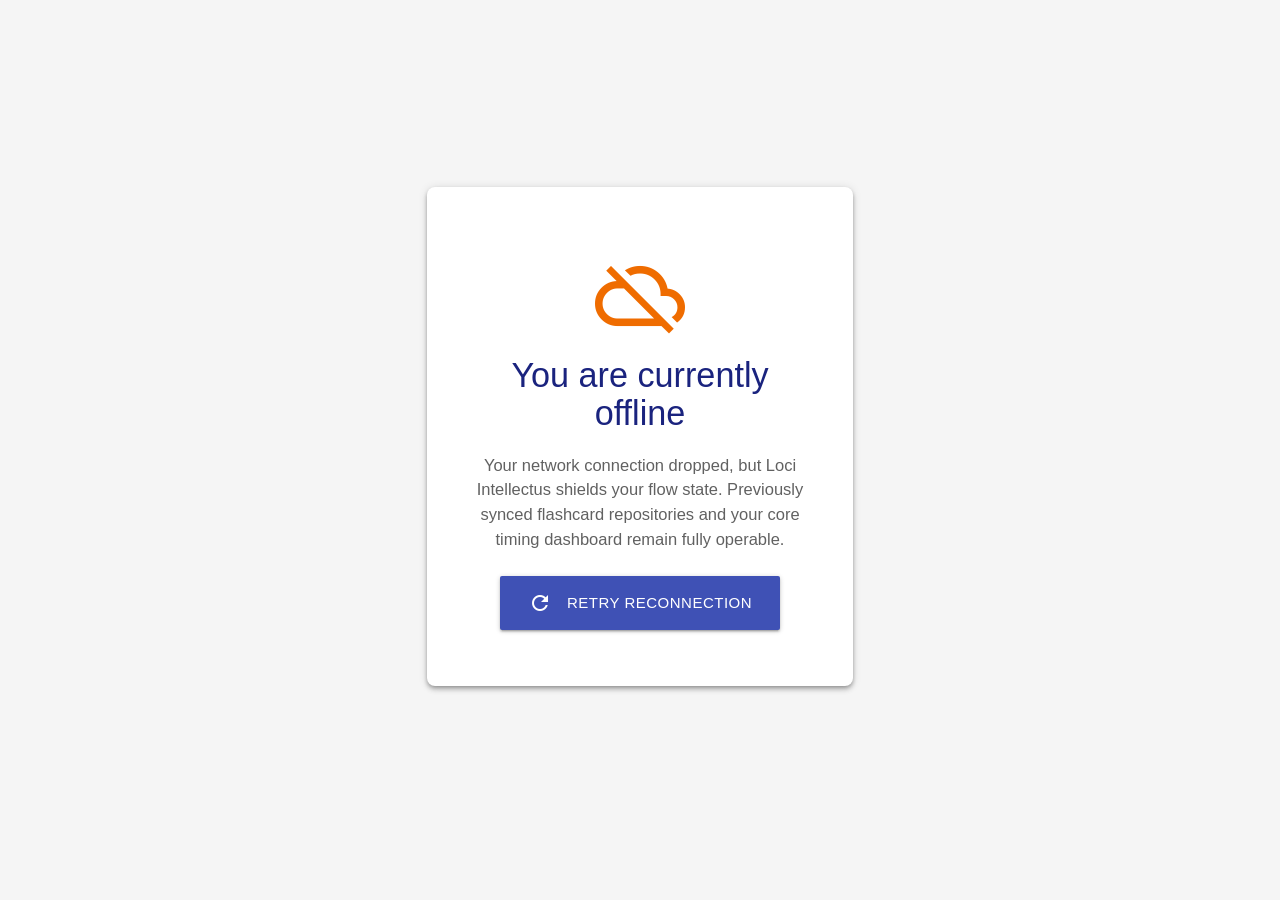
<file: offline.html>
<!DOCTYPE html>
<html lang="en">
<head>
    <meta charset="UTF-8">
    <meta name="viewport" content="width=device-width, initial-scale=1.0">
    <title>Offline Mode - Loci Intellectus</title>
    <link href="https://fonts.googleapis.com/icon?family=Material+Icons" rel="stylesheet">
    <link rel="stylesheet" href="https://cdnjs.cloudflare.com/ajax/libs/materialize/1.0.0/css/materialize.min.css">
    <style>
        body {
            display: flex;
            min-height: 100vh;
            flex-direction: column;
            justify-content: center;
            background-color: #f5f5f5;
        }
        .offline-card {
            padding: 40px 20px;
            border-radius: 8px;
        }
    </style>
</head>
<body class="center-align">

    <div class="container">
        <div class="row">
            <div class="col s12 m8 offset-m2 l6 offset-l3">
                <div class="card offline-card z-depth-2 white">
                    <div class="card-content">
                        <i class="material-icons large orange-text text-darken-3">cloud_off</i>
                        <h4 class="indigo-text text-darken-4" style="font-weight: 300; margin-top: 10px;">
                            You are currently offline
                        </h4>
                        <p class="flow-text grey-text text-darken-2" style="font-size: 1.1rem; margin-top: 20px;">
                            Your network connection dropped, but <strong>Loci Intellectus</strong> shields your flow state. Previously synced flashcard repositories and your core timing dashboard remain fully operable.
                        </p>
                    </div>
                    <div class="card-action" style="border-top: none; padding-top: 0;">
                        <button class="btn btn-large indigo waves-effect waves-light" onclick="window.location.reload();">
                            <i class="material-icons left">refresh</i>Retry Reconnection
                        </button>
                    </div>
                </div>
            </div>
        </div>
    </div>

    <script src="https://cdnjs.cloudflare.com/ajax/libs/materialize/1.0.0/js/materialize.min.js"></script>
</body>
</html>
</file>
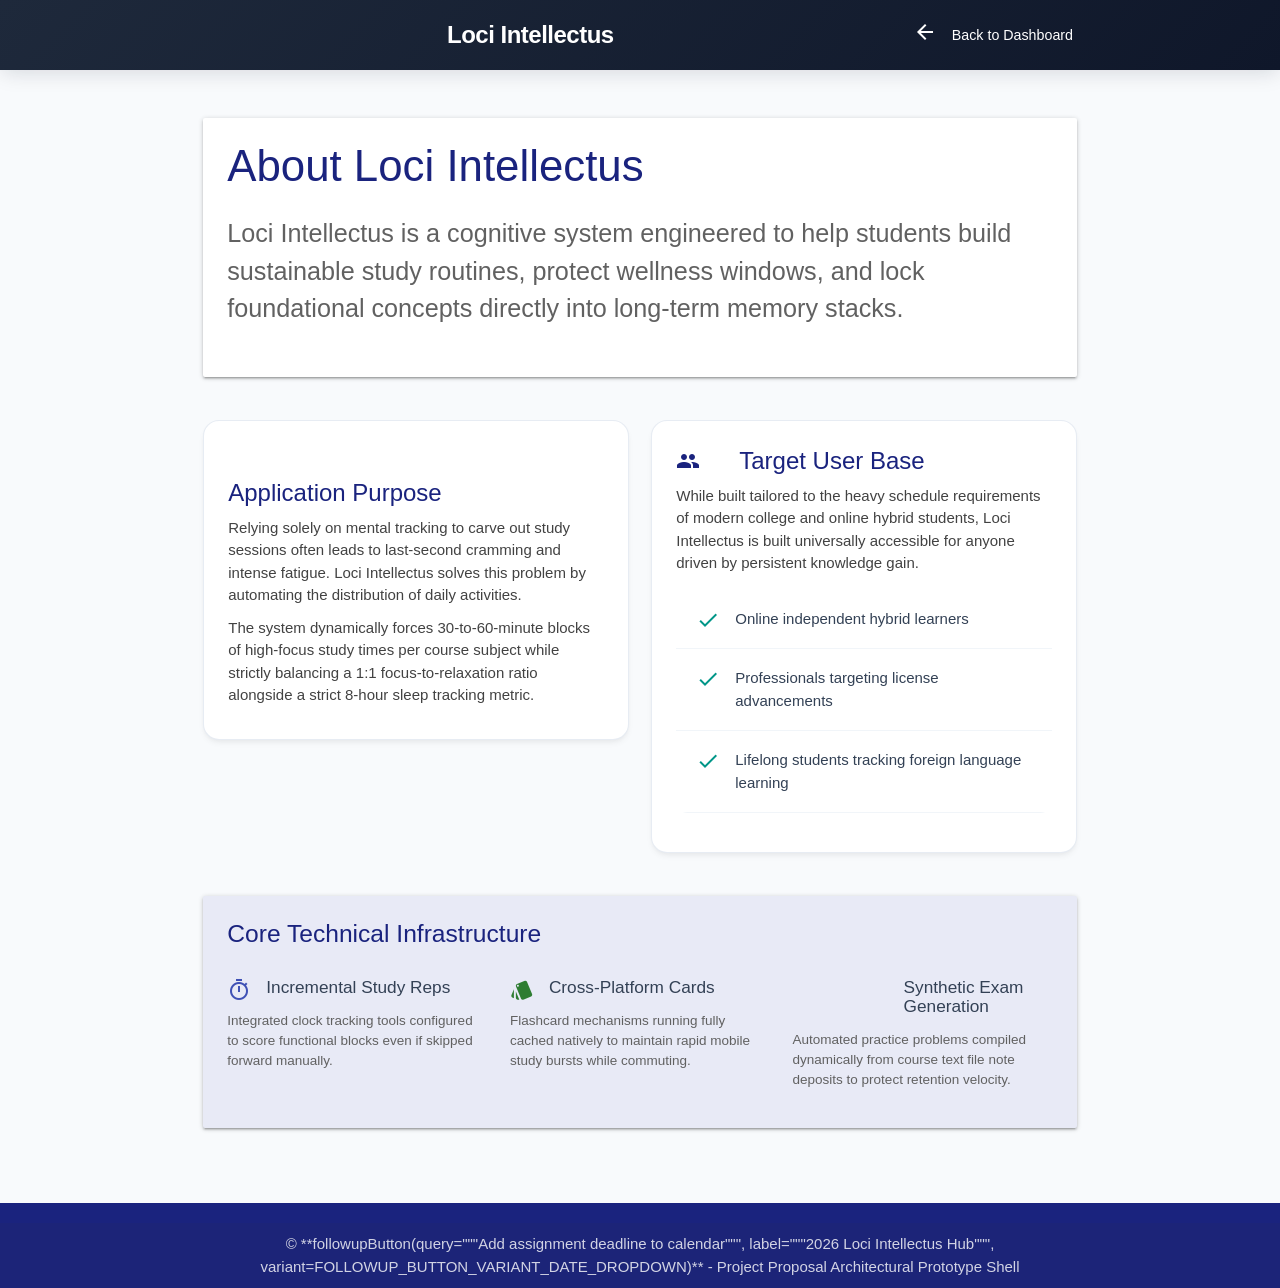
<file: pages/about.html>
<!DOCTYPE html>
<html lang="en">
<head>
    <meta charset="UTF-8">
    <meta name="viewport" content="width=device-width, initial-scale=1.0">
    <title>About - Loci Intellectus</title>
    <link href="https://fonts.googleapis.com/icon?family=Material+Icons" rel="stylesheet">
    <link rel="stylesheet" href="https://cdnjs.cloudflare.com/ajax/libs/materialize/1.0.0/css/materialize.min.css">
    <link rel="stylesheet" href="../css/styles.css">
</head>
<body>

    <nav class="indigo">
        <div class="nav-wrapper container">
            <a href="../index.html" class="brand-logo"><i class="material-icons left">psychology</i>Loci Intellectus</a>
            <ul class="right">
                <li><a href="../index.html"><i class="material-icons left">arrow_back</i>Back to Dashboard</a></li>
            </ul>
        </div>
    </nav>

    <main class="container" style="margin-top: 40px; margin-bottom: 40px;">
        <div class="row">
            <div class="col s12">
                <div class="card-panel white z-depth-1">
                    <h3 class="indigo-text text-darken-4" style="margin-top: 0; font-weight: 300;">About Loci Intellectus</h3>
                    <p class="flow-text grey-text text-darken-2">
                        Loci Intellectus is a cognitive system engineered to help students build sustainable study routines, protect wellness windows, and lock foundational concepts directly into long-term memory stacks.
                    </p>
                </div>
            </div>
        </div>

        <div class="row">
            <div class="col s12 m6">
                <div class="card" style="min-height: 320px;">
                    <div class="card-content">
                        <span class="card-title indigo-text text-darken-4">
                            <i class="material-icons left">auto_awesome</i>Application Purpose
                        </span>
                        <p class="grey-text text-darken-3">
                            Relying solely on mental tracking to carve out study sessions often leads to last-second cramming and intense fatigue. Loci Intellectus solves this problem by automating the distribution of daily activities. 
                        </p>
                        <p class="grey-text text-darken-3" style="margin-top: 10px;">
                            The system dynamically forces 30-to-60-minute blocks of high-focus study times per course subject while strictly balancing a 1:1 focus-to-relaxation ratio alongside a strict 8-hour sleep tracking metric.
                        </p>
                    </div>
                </div>
            </div>

            <div class="col s12 m6">
                <div class="card" style="min-height: 320px;">
                    <div class="card-content">
                        <span class="card-title indigo-text text-darken-4">
                            <i class="material-icons left">groups</i>Target User Base
                        </span>
                        <p class="grey-text text-darken-3">
                            While built tailored to the heavy schedule requirements of modern college and online hybrid students, Loci Intellectus is built universally accessible for anyone driven by persistent knowledge gain.
                        </p>
                        <ul class="collection" style="margin-top: 15px; border: none;">
                            <li class="collection-item" style="padding-left: 0;"><i class="material-icons left teal-text">check</i> Online independent hybrid learners</li>
                            <li class="collection-item" style="padding-left: 0;"><i class="material-icons left teal-text">check</i> Professionals targeting license advancements</li>
                            <li class="collection-item" style="padding-left: 0;"><i class="material-icons left teal-text">check</i> Lifelong students tracking foreign language learning</li>
                        </ul>
                    </div>
                </div>
            </div>
        </div>

        <div class="row">
            <div class="col s12">
                <div class="card-panel indigo lighten-5">
                    <h5 class="indigo-text text-darken-4" style="margin-top: 0; font-weight: 500;">Core Technical Infrastructure</h5>
                    <div class="row" style="margin-bottom: 0; margin-top: 20px;">
                        <div class="col s12 m4">
                            <h6><i class="material-icons left indigo-text">timer</i> Incremental Study Reps</h6>
                            <p class="grey-text text-darken-2" style="font-size: 0.9rem;">Integrated clock tracking tools configured to score functional blocks even if skipped forward manually.</p>
                        </div>
                        <div class="col s12 m4">
                            <h6><i class="material-icons left green-text text-darken-3">style</i> Cross-Platform Cards</h6>
                            <p class="grey-text text-darken-2" style="font-size: 0.9rem;">Flashcard mechanisms running fully cached natively to maintain rapid mobile study bursts while commuting.</p>
                        </div>
                        <div class="col s12 m4">
                            <h6><i class="material-icons left orange-text text-darken-4">quiz</i> Synthetic Exam Generation</h6>
                            <p class="grey-text text-darken-2" style="font-size: 0.9rem;">Automated practice problems compiled dynamically from course text file note deposits to protect retention velocity.</p>
                        </div>
                    </div>
                </div>
            </div>
        </div>
    </main>

    <footer class="page-footer indigo darken-4">
        <div class="footer-copyright">
            <div class="container center-align">
                © **<layout>followupButton(query="""Add assignment deadline to calendar""", label="""2026 Loci Intellectus Hub""", variant=FOLLOWUP_BUTTON_VARIANT_DATE_DROPDOWN)</layout>** - Project Proposal Architectural Prototype Shell
            </div>
        </div>
    </footer>

    <script src="https://cdnjs.cloudflare.com/ajax/libs/materialize/1.0.0/js/materialize.min.js"></script>
</body>
</html>
</file>
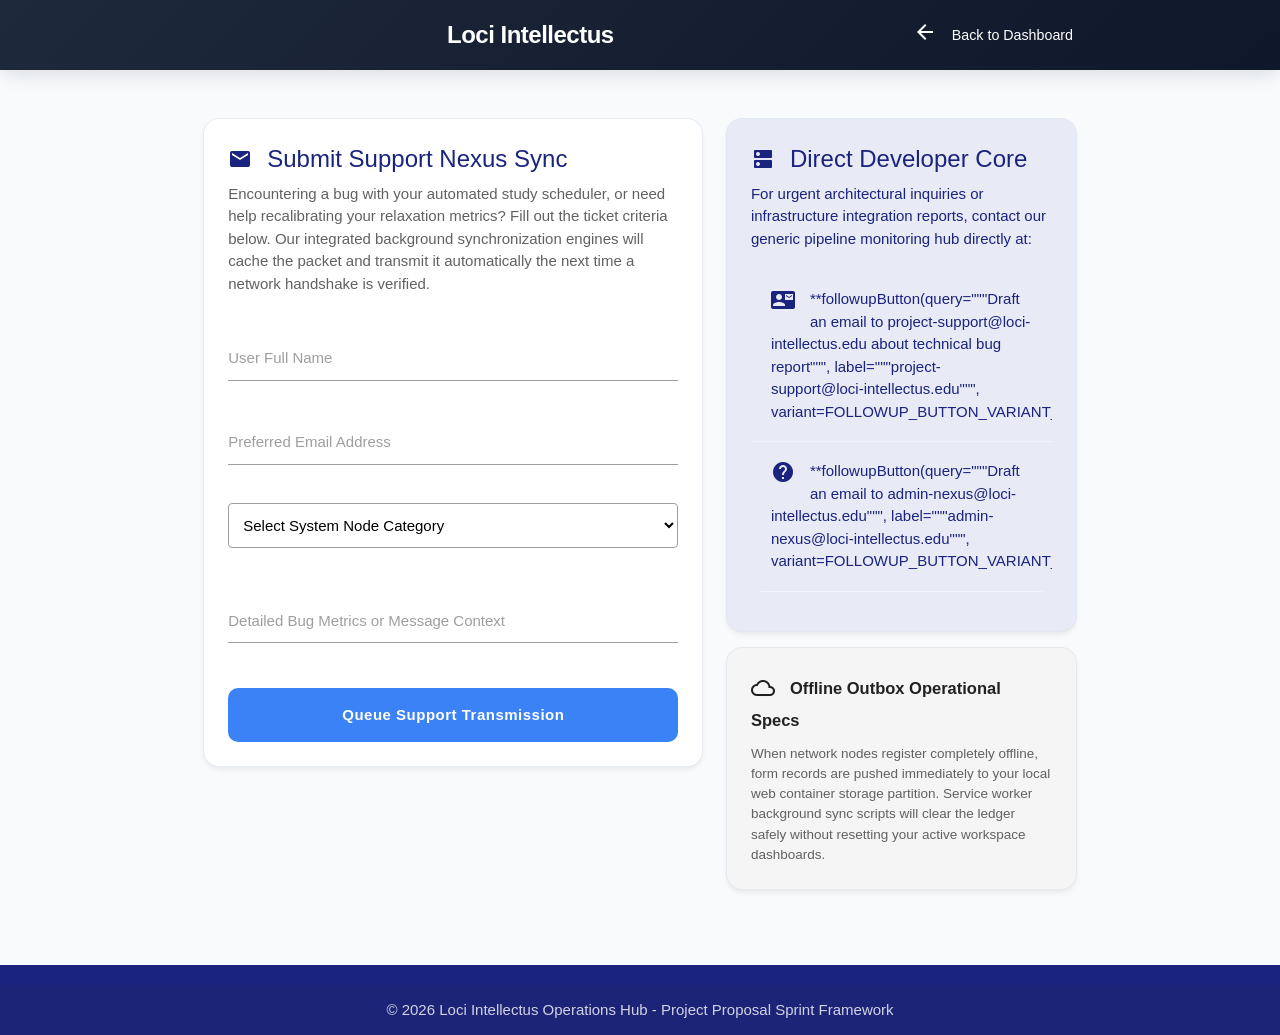
<file: pages/contact.html>
<!DOCTYPE html>
<html lang="en">
<head>
    <meta charset="UTF-8">
    <meta name="viewport" content="width=device-width, initial-scale=1.0">
    <title>Contact Support - Loci Intellectus</title>
    <link href="https://fonts.googleapis.com/icon?family=Material+Icons" rel="stylesheet">
    <link rel="stylesheet" href="https://cdnjs.cloudflare.com/ajax/libs/materialize/1.0.0/css/materialize.min.css">
    <link rel="stylesheet" href="../css/styles.css">
</head>
<body>

    <nav class="indigo">
        <div class="nav-wrapper container">
            <a href="../index.html" class="brand-logo"><i class="material-icons left">psychology</i>Loci Intellectus</a>
            <ul class="right">
                <li><a href="../index.html"><i class="material-icons left">arrow_back</i>Back to Dashboard</a></li>
            </ul>
        </div>
    </nav>

    <main class="container" style="margin-top: 40px; margin-bottom: 40px;">
        <div class="row">
            <div class="col s12 m7">
                <div class="card z-depth-1">
                    <div class="card-content">
                        <span class="card-title indigo-text text-darken-4" style="font-weight: 500;">
                            <i class="material-icons left">mail</i>Submit Support Nexus Sync
                        </span>
                        <p class="grey-text text-darken-2" style="margin-bottom: 25px;">
                            Encountering a bug with your automated study scheduler, or need help recalibrating your relaxation metrics? Fill out the ticket criteria below. Our integrated background synchronization engines will cache the packet and transmit it automatically the next time a network handshake is verified.
                        </p>
                        
                        <div class="row" style="margin-bottom: 0;">
                            <div class="input-field col s12">
                                <input type="text" id="contact-name" class="validate">
                                <label for="contact-name">User Full Name</label>
                            </div>
                            <div class="input-field col s12">
                                <input type="email" id="contact-email" class="validate">
                                <label for="contact-email">Preferred Email Address</label>
                            </div>
                            <div class="input-field col s12">
                                <select id="issue-category" class="browser-default" style="margin-bottom: 20px; border: 1px solid #9e9e9e; padding: 10px; border-radius: 4px;">
                                    <option value="" disabled selected>Select System Node Category</option>
                                    <option value="timer">Study stopwatch / countdown timer malfunction</option>
                                    <option value="sync">Service Worker Cache / offline visibility error</option>
                                    <option value="scheduler">1:1 balance routine generation failure</option>
                                    <option value="flashcards">Note processing document upload query</option>
                                </select>
                            </div>
                            <div class="input-field col s12">
                                <textarea id="contact-message" class="materialize-textarea validate"></textarea>
                                <label for="contact-message">Detailed Bug Metrics or Message Context</label>
                            </div>
                            <div class="col s12" style="margin-top: 15px;">
                                <button class="btn btn-large waves-effect waves-light indigo" style="width: 100%;" onclick="M.toast({html: 'Message staged securely inside background outbox cache loop!'})">
                                    Queue Support Transmission
                                </button>
                            </div>
                        </div>
                    </div>
                </div>
            </div>

            <div class="col s12 m5">
                <div class="card indigo lighten-5">
                    <div class="card-content indigo-text text-darken-4">
                        <span class="card-title" style="font-weight: 500;"><i class="material-icons left">dns</i>Direct Developer Core</span>
                        <p>For urgent architectural inquiries or infrastructure integration reports, contact our generic pipeline monitoring hub directly at:</p>
                        
                        <ul class="collection indigo lighten-5" style="border: none; margin-top: 20px;">
                            <li class="collection-item indigo-text text-darken-4" style="background: transparent; border: none; padding-left: 0;">
                                <i class="material-icons left">contact_mail</i>
                                **<layout>followupButton(query="""Draft an email to project-support@loci-intellectus.edu about technical bug report""", label="""project-support@loci-intellectus.edu""", variant=FOLLOWUP_BUTTON_VARIANT_EMAIL_DROPDOWN)</layout>**
                            </li>
                            <li class="collection-item indigo-text text-darken-4" style="background: transparent; border: none; padding-left: 0;">
                                <i class="material-icons left">help</i>
                                **<layout>followupButton(query="""Draft an email to admin-nexus@loci-intellectus.edu""", label="""admin-nexus@loci-intellectus.edu""", variant=FOLLOWUP_BUTTON_VARIANT_EMAIL_DROPDOWN)</layout>**
                            </li>
                        </ul>
                    </div>
                </div>

                <div class="card grey lighten-4">
                    <div class="card-content">
                        <span class="card-title grey-text text-darken-4" style="font-size: 1.1rem; font-weight: bold;"><i class="material-icons left text-orange">cloud_queue</i>Offline Outbox Operational Specs</span>
                        <p class="grey-text text-darken-2" style="font-size: 0.9rem;">
                            When network nodes register completely offline, form records are pushed immediately to your local web container storage partition. Service worker background sync scripts will clear the ledger safely without resetting your active workspace dashboards.
                        </p>
                    </div>
                </div>
            </div>
        </div>
    </main>

    <footer class="page-footer indigo darken-4">
        <div class="footer-copyright">
            <div class="container center-align">
                © 2026 Loci Intellectus Operations Hub - Project Proposal Sprint Framework
            </div>
        </div>
    </footer>

    <script src="https://cdnjs.cloudflare.com/ajax/libs/materialize/1.0.0/js/materialize.min.js"></script>
</body>
</html>
</file>
<file: css/styles.css>
:root {
    --primary-gradient: linear-gradient(135deg, #1e293b 0%, #0f172a 100%);
    --accent-focus: #3b82f6;
    --accent-relax: #10b981;
    --bg-surface: #ffffff;
    --bg-canvas: #f8fafc;
    --text-main: #334155;
    --text-muted: #64748b;
}

body {
    display: flex;
    min-height: 100vh;
    flex-direction: column;
    background-color: var(--bg-canvas);
    color: var(--text-main);
    font-family: -apple-system, BlinkMacSystemFont, "Segoe UI", Roboto, Oxygen-Sans, Ubuntu, Cantarell, "Helvetica Neue", sans-serif;
    -webkit-font-smoothing: antialiased;
}

main {
    flex: 1 0 auto;
}

nav {
    background: var(--primary-gradient) !important;
    box-shadow: 0 4px 20px -2px rgba(15, 23, 42, 0.15) !important;
    height: 70px;
    line-height: 70px;
}

nav .brand-logo {
    font-weight: 700;
    letter-spacing: -0.5px;
    font-size: 1.6rem;
}

nav ul a {
    font-weight: 500;
    transition: color 0.2s ease;
    font-size: 0.95rem;
}

nav ul a:hover {
    color: var(--accent-focus) !important;
    background-color: transparent !important;
}

.flex-nav {
    display: flex !important;
    justify-content: space-between !important;
    align-items: center !important;
    width: 100% !important;
    position: relative;
}

nav .brand-logo.left {
    position: static !important;
    transform: none !important;
    display: flex !important;
    align-items: center !important;
    height: 100% !important;
    white-space: nowrap;
}

nav .brand-logo i.left-icon {
    margin-right: 12px !important;
    float: none !important;
    line-height: inherit !important;
    height: auto !important;
}

.desktop-links {
    display: flex !important;
    height: 100% !important;
}

.card {
    border-radius: 16px !important;
    box-shadow: 0 4px 6px -1px rgba(0, 0, 0, 0.05), 0 2px 4px -1px rgba(0, 0, 0, 0.03) !important;
    border: 1px solid rgba(226, 232, 240, 0.8);
    background: var(--bg-surface);
    transition: transform 0.2s ease, box-shadow 0.2s ease !important;
    overflow: hidden;
}

.card:hover {
    transform: translateY(-2px);
    box-shadow: 0 10px 15px -3px rgba(0, 0, 0, 0.05), 0 4px 6px -2px rgba(0, 0, 0, 0.02) !important;
}

.hero-card {
    background: linear-gradient(135deg, #eff6ff 0%, #dbeafe 100%) !important;
    border: 1px solid #bfdbfe !important;
}

.spa-section {
    display: none !important;
}

.spa-section.active {
    display: block !important;
    animation: fadeIn 0.3s ease-out forwards;
}

@keyframes fadeIn {
    from { opacity: 0; transform: translateY(6px); }
    to { opacity: 1; transform: translateY(0); }
}

.balance-badge {
    background-color: rgba(16, 185, 129, 0.1) !important;
    color: var(--accent-relax) !important;
    border: 1px solid rgba(16, 185, 129, 0.2);
    font-weight: 600;
    border-radius: 6px !important;
    text-transform: uppercase;
    font-size: 0.75rem !important;
    padding: 2px 8px !important;
    height: auto !important;
    line-height: normal !important;
}

.due-badge {
    background-color: rgba(239, 68, 68, 0.1) !important;
    color: #ef4444 !important;
    border: 1px solid rgba(239, 68, 68, 0.2);
    font-weight: 600;
    border-radius: 6px !important;
}

.collection {
    border: none !important;
    border-radius: 12px !important;
    overflow: hidden;
}

.collection .collection-item {
    border-bottom: 1px solid #f1f5f9 !important;
    padding: 18px 20px !important;
    background: #ffffff;
}

h4 {
    font-weight: 700;
    letter-spacing: -0.5px;
    color: #1e293b;
    font-size: 1.75rem;
    margin-bottom: 24px;
}

.btn, .btn-large {
    border-radius: 10px !important;
    font-weight: 600 !important;
    text-transform: none !important;
    box-shadow: none !important;
    transition: all 0.2s ease !important;
}

.btn-large {
    height: 54px !important;
    line-height: 54px !important;
}

.btn:hover, .btn-large:hover {
    filter: brightness(1.08);
    transform: translateY(-1px);
}

.btn.indigo { background-color: var(--accent-focus) !important; }
.btn.green.accent-4 { background-color: var(--accent-relax) !important; }

.flashcard-box {
    min-height: 220px;
    display: flex;
    align-items: center;
    justify-content: center;
    cursor: pointer;
    background: #ffffff;
    border-radius: 14px !important;
    padding: 30px;
    border: 2px dashed #e2e8f0;
}

.flashcard-box.front-state {
    border: 1px solid rgba(59, 130, 246, 0.2);
    background: linear-gradient(to bottom right, #ffffff, #f0f7ff);
}

.flashcard-box.back-state {
    border: 1px solid rgba(16, 185, 129, 0.2);
    background: linear-gradient(to bottom right, #ffffff, #f0fdf4);
}

.offline-banner {
    background-color: #f59e0b;
    color: #1e293b;
    padding: 8px;
    text-align: center;
    font-weight: 600;
    font-size: 0.85rem;
    letter-spacing: 0.2px;
}

.padding-10 {
    padding: 10px !important;
}

.p-15 {
    padding: 15px !important;
}

.material-icons {
    display: inline-flex;
    vertical-align: middle;
    align-items: center;
    justify-content: center;
}

@media only screen and (max-width: 992px) {
    nav .desktop-links {
        display: none !important;
    }
}

@media only screen and (max-width: 1200px) {
    nav .brand-logo.left {
        font-size: 1.3rem;
    }
    nav ul a {
        padding: 0 10px;
        font-size: 0.85rem;
    }
}

/* ---------- Connection status + task list (Firebase / IndexedDB) ---------- */
.offline-banner.status-online { background-color: #10b981; color: #fff; }
.offline-banner.status-offline { background-color: #f59e0b; color: #1e293b; }

.task-list .task-item {
    display: flex;
    align-items: center;
    gap: 12px;
}
.task-list .task-item label { flex: 1; }
.task-list .task-item label span { color: #1e293b; }
.task-list .task-done { text-decoration: line-through; opacity: 0.6; }
.task-list .task-meta {
    display: flex;
    align-items: center;
    gap: 4px;
    font-size: 0.8rem;
    text-transform: uppercase;
    color: #64748b;
}
.task-list .task-actions a { margin-left: 6px; }
</file>
